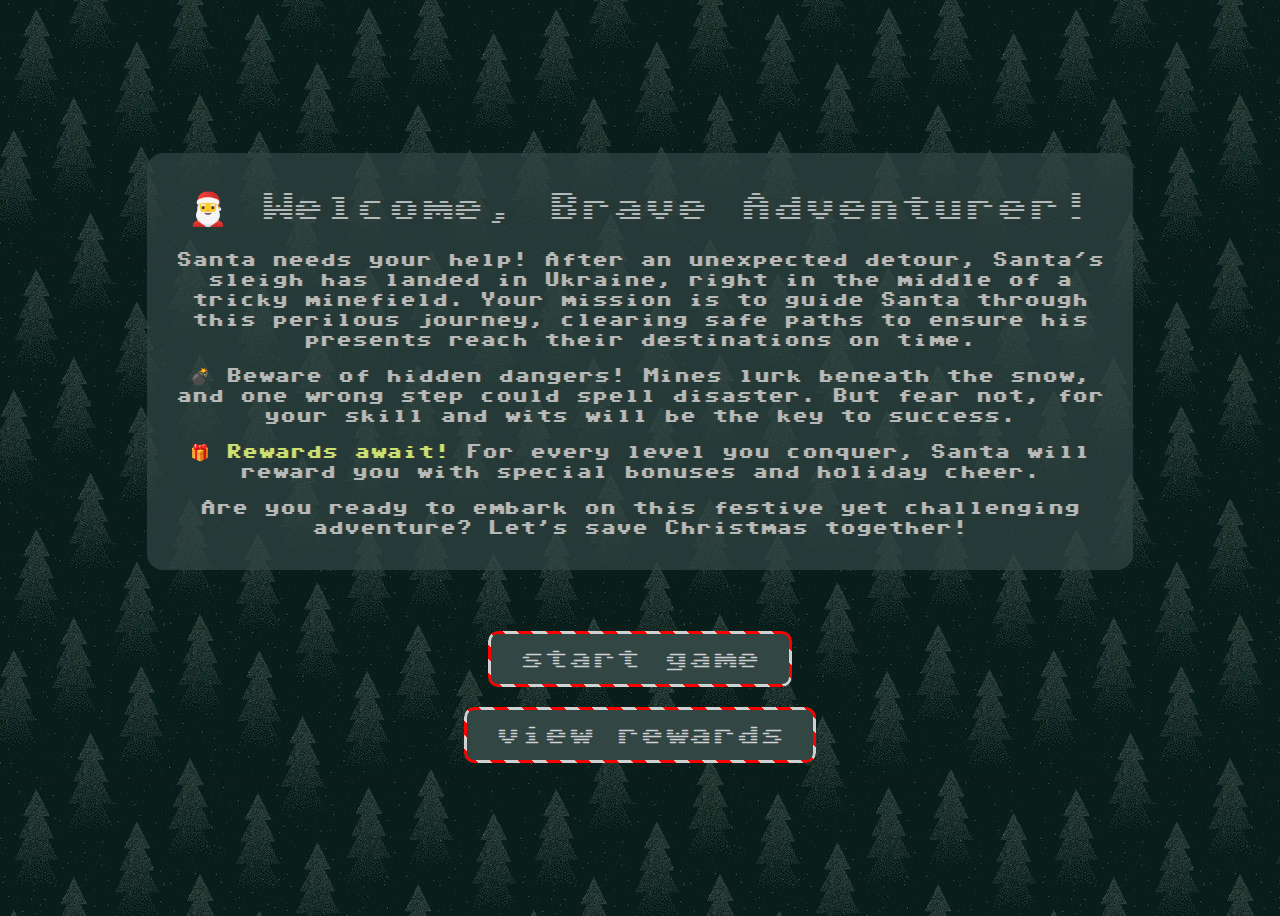
<file: index.html>
<!DOCTYPE html>
<html lang="en">
<head>
    <meta charset="UTF-8">
    <meta name="viewport" content="width=device-width, initial-scale=1.0">
    <title>Minesweeper</title>
    <link rel="icon" href="./favicon.ico" type="image/x-icon">
    <link rel="stylesheet" href="https://necolas.github.io/normalize.css/latest/normalize.css">
    <link rel="stylesheet" href="./assets/css/style.css">
</head>
<body>
    <main class="wrapper">
        <section class="greeting">
            <h1>🎅 Welcome, Brave Adventurer!</h1>
            <p>Santa needs your help! After an unexpected detour, Santa's sleigh has landed in Ukraine, right in the middle of a tricky minefield. Your mission is to guide Santa through this perilous journey, clearing safe paths to ensure his presents reach their destinations on time.</p>
            <p>💣 Beware of hidden dangers! Mines lurk beneath the snow, and one wrong step could spell disaster. But fear not, for your skill and wits will be the key to success.</p>
            <p>🎁 <span class="focus-text">Rewards await!</span> For every level you conquer, Santa will reward you with special bonuses and holiday cheer.</p>
            <p>Are you ready to embark on this festive yet challenging adventure? Let’s save Christmas together!</p>
        </section>
        <section class="start-buttons">
            <a class="btn" href="./game/">start game</a>
            <a class="btn" href="./rewards/">view rewards</a>
        </section>
    </main>
    
</body>
</html>
</file>
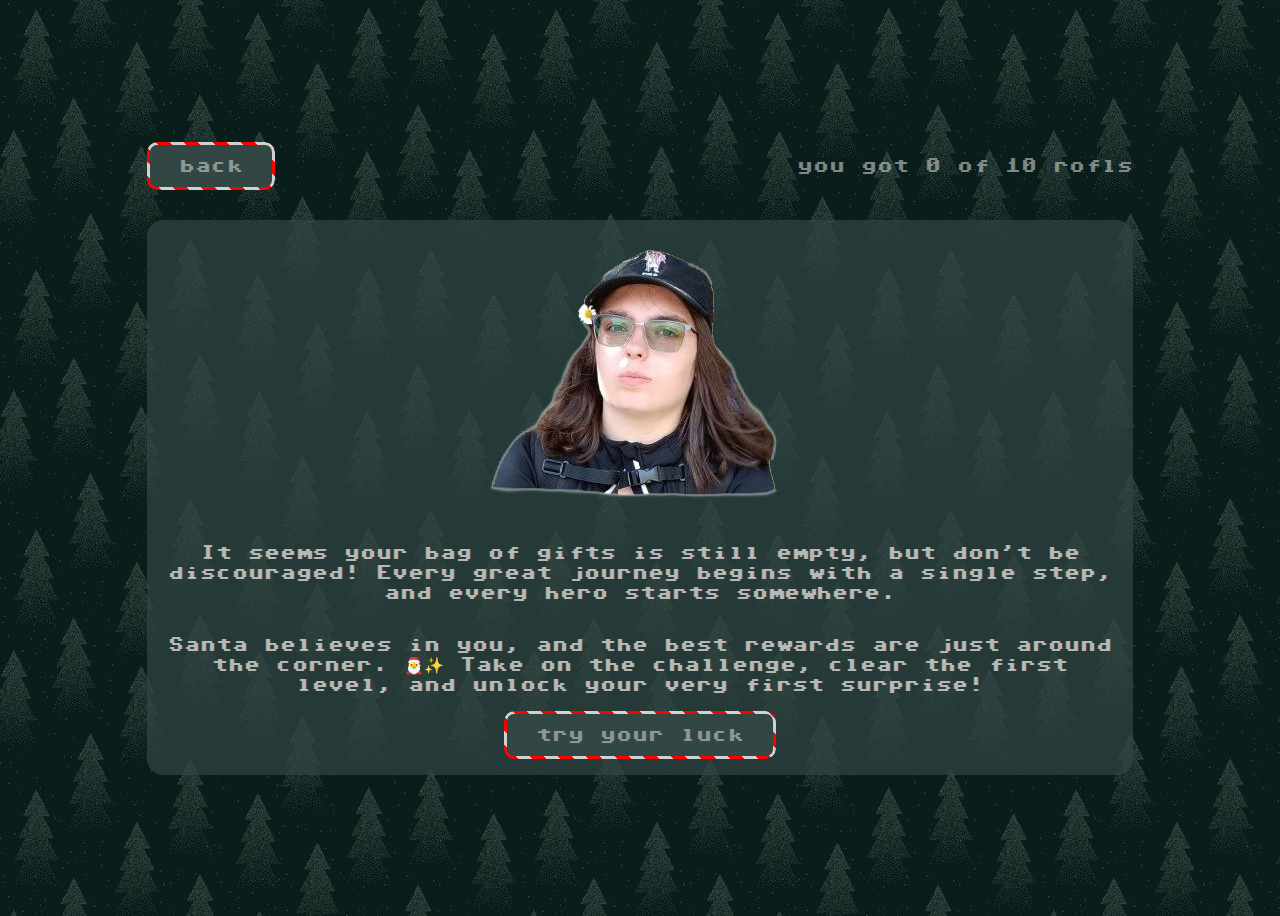
<file: rewards/index.html>
<!DOCTYPE html>
<html lang="en">
<head>
    <meta charset="UTF-8">
    <meta name="viewport" content="width=device-width, initial-scale=1.0">
    <title>Minesweeper</title>
    <link rel="icon" href="../favicon.ico" type="image/x-icon">
    <link rel="stylesheet" href="https://necolas.github.io/normalize.css/latest/normalize.css">
    <link rel="stylesheet" href="../assets/css/style.css">
</head>
<body>
    <main class="wrapper">
        <section class="info-block">
            <a class="btn" href="../">back</a>
            <div>
                <span>you got <span id="rewardsCounter"></span> of 10 rofls</span>
            </div>
        </section>
        <section class="rewards-block" id="rewardsWrapper">
            <img src="../assets/img/empty-bag.png" alt="sad face of Jesus">
            <p>It seems your bag of gifts is still empty, but don’t be discouraged! Every great journey begins with a single step, and every hero starts somewhere.</p>
            <p>Santa believes in you, and the best rewards are just around the corner. 🎅✨ Take on the challenge, clear the first level, and unlock your very first surprise!</p>
            <a class="btn" href="../game/">try your luck</a>
        </section>
    </main>
</body>
<script src="../assets/js/rewards.js"></script>
</html>
</file>
<file: assets/css/style.css>
@import url("https://fonts.googleapis.com/css2?family=Sixtyfour:SCAN@-10&display=swap");
:root {
  --bg-color: #324644;
  --bg-opacity-color: rgb(50 70 68 / 70%);
  --neon-light: #86fddc;
  --section-border-radius: 1rem;
  --white: #d1d1d1 ;
}

* {
  box-sizing: border-box;
}

body {
  background-image: url(../img/bg.jpg);
  font-family: "Sixtyfour", serif;
  font-optical-sizing: auto;
  font-weight: 400;
  font-style: normal;
  font-variation-settings: "BLED" 0, "SCAN" -30;
  text-align: center;
  color: var(--white);
}

a {
  text-decoration: none;
}

p {
  font-variation-settings: "BLED" 0, "SCAN" -10;
  line-height: 125%;
}

img {
  height: auto;
}

main.wrapper {
  display: flex;
  flex-direction: column;
  justify-content: center;
  align-items: center;
  min-height: 100vh;
  padding: 1rem;
}

.btn {
  color: var(--white);
  background: var(--bg-color);
  padding: 1rem 2rem;
  font-family: inherit;
  cursor: pointer;
  position: relative;
  border: none;
  border-radius: 10px;
  z-index: 1;
  overflow: hidden;
  transition: all 0.3s ease;
}
.btn:hover {
  color: var(--bg-color);
  background: var(--white);
}
.btn::before {
  content: "";
  position: absolute;
  top: 0;
  left: 0;
  right: 0;
  bottom: 0;
  border-radius: 10px;
  padding: 3px;
  background: repeating-linear-gradient(45deg, red, red 10px, var(--white) 10px, var(--white) 20px);
  -webkit-mask: linear-gradient(var(--white), var(--white)) content-box, linear-gradient(var(--white), var(--white));
  mask: linear-gradient(var(--white), var(--white)) content-box, linear-gradient(var(--white), var(--white));
  -webkit-mask-composite: xor;
  mask-composite: exclude;
  z-index: -1;
}

::-webkit-scrollbar {
  width: 8px;
  height: 8px;
}

::-webkit-scrollbar-track {
  background: #091d1b;
}

::-webkit-scrollbar-thumb {
  background: var(--bg-color);
  border-radius: 10px;
}

.greeting {
  background: var(--bg-opacity-color);
  border-radius: var(--section-border-radius);
  padding: 1rem;
  margin-bottom: 5%;
  max-width: 80%;
}

.focus-text {
  color: #eaff7e;
}

.start-buttons {
  display: flex;
  align-items: center;
  flex-direction: column;
  gap: 20px;
  font-size: 24px;
}

.wrapper:has(.game-block),
.wrapper:has(.rewards-block) {
  gap: 30px;
}

.info-block {
  width: 80%;
  display: flex;
  flex-wrap: wrap;
  gap: 50px;
  justify-content: space-between;
  align-items: center;
}

.rewards-block {
  background: var(--bg-opacity-color);
  border-radius: var(--section-border-radius);
  max-width: 80%;
  display: flex;
  flex-wrap: wrap;
  justify-content: center;
  padding: 1rem;
}
.rewards-block:has(.reward-card) {
  gap: 1rem;
}

.reward-card {
  flex: 1 1 calc(50% - 1rem);
  display: flex;
  flex-direction: column;
  align-items: center;
  gap: 1rem;
}
.reward-card:nth-last-child(1):nth-child(odd) {
  flex: 1 1 100%;
}
.reward-card img {
  width: 100%;
  border-radius: 5px;
}

#levelSelect {
  background: var(--bg-color);
  color: var(--white);
  padding: 5px;
  font-family: inherit;
  outline: none;
  border: none;
}

.game-block {
  position: relative;
  display: flex;
}
.game-block:has(.board.lose) ~ .progress-buttons, .game-block:has(.board.win) ~ .progress-buttons {
  opacity: 1;
}
.game-block:has(.board.lose) ~ .progress-buttons #restartGame, .game-block:has(.board.win) ~ .progress-buttons #newGame {
  display: block;
}
.game-block:has(.board.lose) .again-popup, .game-block:has(.board.win) .win-popup {
  display: block;
  animation: fadeInOut 5s ease forwards;
}

.board {
  display: grid;
  gap: 3px;
  -webkit-backdrop-filter: blur(20px);
          backdrop-filter: blur(20px);
}
.board.win {
  opacity: 0;
  transition: all 1s ease;
}

.cell {
  min-width: 50px;
  min-height: 50px;
  display: flex;
  align-items: center;
  justify-content: center;
  font-size: 20px;
  border-radius: 4px;
  cursor: pointer;
  background: var(--bg-color);
  transition: all 0.3s ease;
}
.cell.revealed {
  background: rgba(0, 0, 0, 0.7);
}
.cell.mine {
  background: #df9292;
}
.cell:hover {
  box-shadow: 0 0 5px var(--neon-light), 0 0 10px var(--neon-light), 0 0 15px var(--neon-light);
}

#levelImage {
  position: absolute;
  top: 0;
  left: 0;
  height: 100%;
  width: 100%;
  -o-object-fit: cover;
     object-fit: cover;
}

.progress-buttons {
  opacity: 0;
  transition: all 1s ease;
}

#restartGame,
#newGame {
  display: none;
}

.again-popup,
.win-popup {
  display: none;
  position: absolute;
  top: 50%;
  left: 50%;
  transform: translate(-50%, -50%);
  width: 50%;
}
.again-popup img,
.win-popup img {
  width: 100%;
}

@keyframes fadeInOut {
  0% {
    opacity: 0;
  }
  50% {
    opacity: 1;
  }
  100% {
    opacity: 0;
  }
}/*# sourceMappingURL=style.css.map */
</file>
